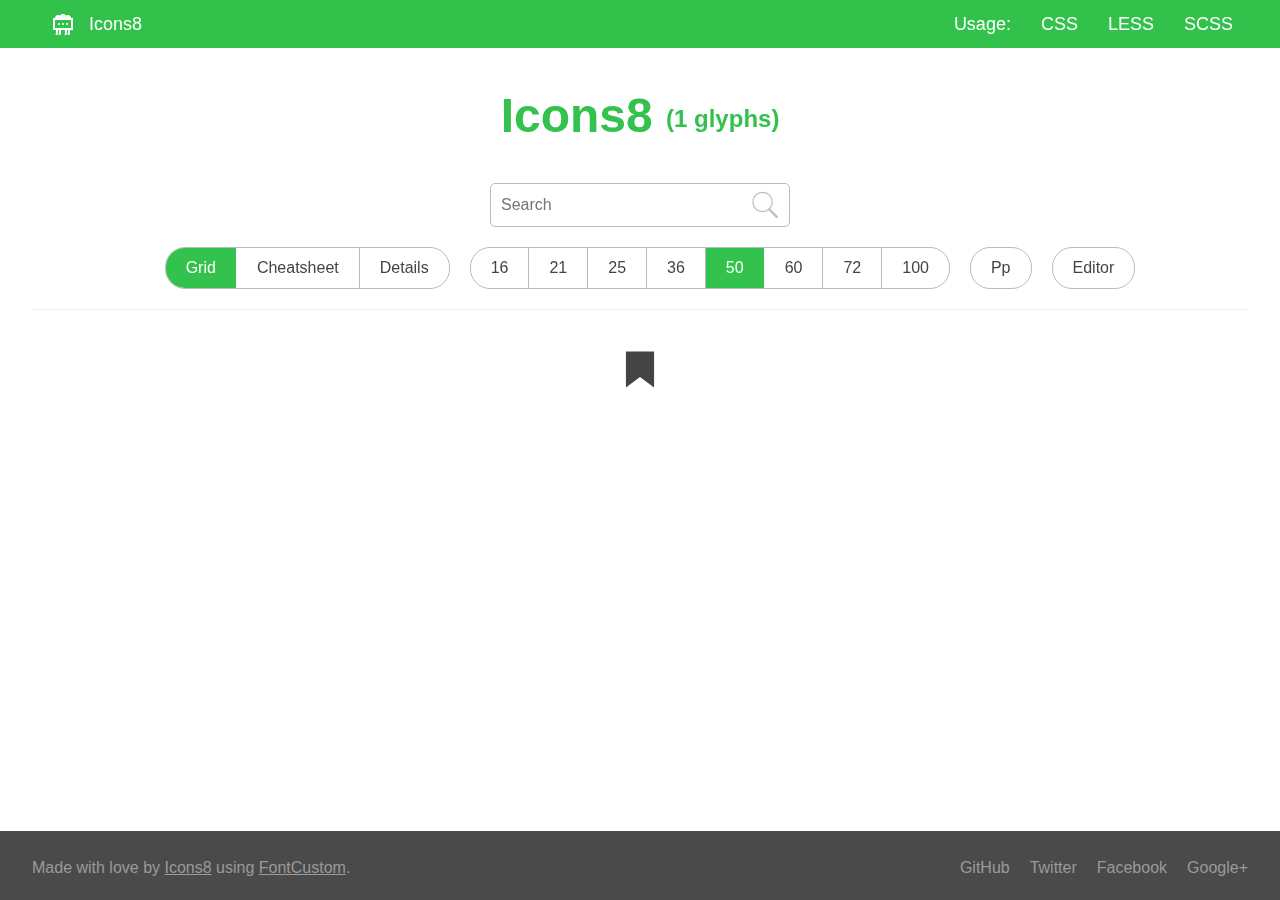
<file: resources/fonts/Icons8/preview.html>
<!DOCTYPE html>
<html>
<head>
  <title>Icons8 glyphs preview</title>
  <link rel="stylesheet" href="preview/preview.css"/>
  <script src="preview/zepto.min.js"></script>
  <script src="preview/preview.js"></script>
  <link rel="stylesheet" href="css/styles.min.css"/>
  <script type="text/javascript">
    window.Icons8 = {
      icons: ["filled-bookmark-ribbon"],
      sizes: ["16", "21", "25", "36", "50", "60", "72", "100"],
      activeSize: 50,
    };
  </script>
</head>

<body>
  <article class="c-page js-page">
    <header class="c-header">
      <div class="b-container">
        <div class="b-section">
          <a class="b-item b-logo" href="https://icons8.com" target="_blank">
            <svg width="32px" height="32px" viewBox="0 0 32 32" version="1.1" xmlns="http://www.w3.org/2000/svg">
              <path d="M24,10c0-1.657-1.343-3-3-3c-0.68,0-1.301,0.235-1.804,0.617C18.467,6.641,17.312,6,16,6  s-2.467,0.641-3.196,1.617C12.301,7.235,11.68,7,11,7c-1.657,0-3,1.343-3,3H6v12h3v3.134C8.701,25.307,8.5,25.63,8.5,26  c0,0.552,0.447,1,1,1c0.841,0,1.5-0.682,1.5-1.552V22h1v3.134c-0.299,0.173-0.5,0.496-0.5,0.866c0,0.552,0.447,1,1,1  c0.841,0,1.5-0.682,1.5-1.552V22h4v3.134c-0.299,0.173-0.5,0.496-0.5,0.866c0,0.552,0.447,1,1,1c0.841,0,1.5-0.682,1.5-1.552V22h1  v3.134c-0.299,0.173-0.5,0.496-0.5,0.866c0,0.552,0.447,1,1,1c0.841,0,1.5-0.682,1.5-1.552V22h3V10H24z M24,20H8v-8h16V20z M15,16  c0-0.552,0.448-1,1-1s1,0.448,1,1c0,0.552-0.448,1-1,1S15,16.552,15,16z M19,16c0-0.552,0.448-1,1-1s1,0.448,1,1  c0,0.552-0.448,1-1,1S19,16.552,19,16z M11,16c0-0.552,0.448-1,1-1s1,0.448,1,1c0,0.552-0.448,1-1,1S11,16.552,11,16z" fill="currentColor"></path>
            </svg>
            Icons8
          </a>
        </div>

        <nav class="b-section">
          <span class="b-item">Usage:</span>
          <a class="b-item b-usage-button js-usage-example-link" data-example="css">CSS</a>
          <a class="b-item b-usage-button js-usage-example-link" data-example="less">LESS</a>
          <a class="b-item b-usage-button js-usage-example-link" data-example="scss">SCSS</a>
        </nav>
      </div>
    </header>
    <section class="b-content c-main">
      <div class="b-container">
        <header>
          <h1>
            Icons8
            <small>(1 glyphs)</small>
          </h1>
        </header>
        <div class="b-panel">
          <div class="b-panel-item c-search">
            <input type="text" autocomplete="off" placeholder="Search" class="b-search-input js-search-input">
            <button class="b-search-btn"></button>
          </div>
          <div class="b-panel-item">
            <div class="b-panel-item c-tabs js-tabs js-section-tabs">
              <span class="b-tab m-active" data-value="grid">Grid</span>
              <span class="b-tab" data-value="cheatsheet">Cheatsheet</span>
              <span class="b-tab" data-value="details">Details</span>
            </div>
            <div class="b-panel-item c-tabs js-tabs js-size-tabs">
              
              <span class="b-tab " data-value="16">16</span>
              
              <span class="b-tab " data-value="21">21</span>
              
              <span class="b-tab " data-value="25">25</span>
              
              <span class="b-tab " data-value="36">36</span>
              
              <span class="b-tab m-active" data-value="50">50</span>
              
              <span class="b-tab " data-value="60">60</span>
              
              <span class="b-tab " data-value="72">72</span>
              
              <span class="b-tab " data-value="100">100</span>
              
            </div>
            <div class="b-panel-item c-tabs">
              <span class="b-tab js-toggle-preview-chars">Pp</span>
            </div>
            <div class="b-panel-item c-tabs">
              <span class="b-tab js-toggle-editor">Editor</span>
            </div>
          </div>

          <div class="c-editor-panel js-editor">
            <div class="b-toolbar">
              <input class="b-font-size-input js-font-size-input" type="text" title="Font size" autocomplete="off" placeholder="font size" value="1em">
              <select class="b-font-family-selector js-font-family-selector">
                <option style="font-family: serif;">serif</option>
                <option style="font-family: 'Times New Roman, serif';">Times New Roman</option>
                <option style="font-family: Times, serif;">Times</option>
                <option style="font-family: Georgia, serif;">Georgia</option>
                <option style="font-family: sans-serif;">sans-serif</option>
                <option style="font-family: Arial, sans-serif;">Arial</option>
                <option style="font-family: Helvetica, sans-serif;">Helvetica</option>
                <option style="font-family: Impact, sans-serif;">Impact</option>
                <option style="font-family: Tahoma, sans-serif;">Tahoma</option>
                <option style="font-family: Verdana, sans-serif;">Verdana</option>
                <option style="font-family: Geneva, sans-serif;">Geneva</option>
                <option style="font-family: 'Lucida Sans Unicode', sans-serif;">Lucida Sans Unicode</option>
                <option style="font-family: 'Lucida Grande',sans-serif;">Lucida Grande</option>
                <option style="font-family: monospace;">monospace</option>
                <option style="font-family: Courier, monospace;">Courier</option>
                <option style="font-family: 'Courier New', monospace;">Courier New</option>
                <option style="font-family: 'Lucida Console',monospace;">Lucida Console</option>
                <option style="font-family: Monaco, monospace;">Monaco</option>
              </select>
            </div>
            
            <textarea class="b-textarea js-textarea" contenteditable="true" style="font-size: 1em; font-family: Icons8;">Sample: &#xf100; &amp; Text</textarea>
          </div>
        </div>
        <div class="c-grid js-grid" data-size="50" data-mode="grid">
          
            
            <div class="c-icon js-icon" data-name="filled-bookmark-ribbon">
              <div class="b-sizes">
                
                  <span class="b-size" data-size="16"><i class="icons8-filled-bookmark-ribbon"></i></span>
                
                  <span class="b-size" data-size="21"><i class="icons8-filled-bookmark-ribbon"></i></span>
                
                  <span class="b-size" data-size="25"><i class="icons8-filled-bookmark-ribbon"></i></span>
                
                  <span class="b-size" data-size="36"><i class="icons8-filled-bookmark-ribbon"></i></span>
                
                  <span class="b-size" data-size="50"><i class="icons8-filled-bookmark-ribbon"></i></span>
                
                  <span class="b-size" data-size="60"><i class="icons8-filled-bookmark-ribbon"></i></span>
                
                  <span class="b-size" data-size="72"><i class="icons8-filled-bookmark-ribbon"></i></span>
                
                  <span class="b-size" data-size="100"><i class="icons8-filled-bookmark-ribbon"></i></span>
                
              </div>
              <div class="b-usage">
                <input class="b-cheatcode icons8 js-cheatcode" value="&#xf100;"/>
                <pre class="b-selector"><code><strong>.icons8-filled-bookmark-ribbon</strong></code></pre>
                <pre><code>&lt;i class="<strong>icons8-filled-bookmark-ribbon</strong>"&gt;&lt;/i&gt;</code></pre>
                <pre class="b-glyph"><code><strong>&amp;#xf100;</strong></code></pre>
                <pre><code>&lt;i <strong>data-icons8="&amp;#xf100;"</strong>&gt;&lt;/i&gt;</code></pre>
                <pre><code>&lt;i class="<strong>icons8"</strong>&gt;&amp;#xf100;&lt;/i&gt;</code></pre>
              </div>
            </div>
          
        </div>
      </div>
    </section>
    <footer class="c-footer">
      <div class="b-container">
        <div>
          Made with love by <a href="https://icons8.com">Icons8</a> using <a href="https://github.com/FontCustom/fontcustom">FontCustom</a>.
        </div>
        <div class="b-social">
          <a href="https://github.com/icons8/">GitHub</a>
          <a href="https://twitter.com/icons_8">Twitter</a>
          <a href="https://www.facebook.com/Icons8?ref=hl">Facebook</a>
          <a href="https://plus.google.com/+Icons8">Google+</a>
        </div>
      </div>
    </footer>
    <div class="c-popup-wrapper js-popup-wrapper">
      <div class="b-dimmer js-dimmer"></div>
      <div class="b-popup">
        <a class="b-close js-popup-close">
          <svg xmlns="http://www.w3.org/2000/svg" xmlns:xlink="http://www.w3.org/1999/xlink" version="1.0" x="0px" y="0px" viewBox="0 0 32 32"><path style="text-indent:0;text-align:start;line-height:normal;text-transform:none;block-progression:tb;-inkscape-font-specification:Bitstream Vera Sans" d="M 7.21875 5.78125 L 5.78125 7.21875 L 14.5625 16 L 5.78125 24.78125 L 7.21875 26.21875 L 16 17.4375 L 24.78125 26.21875 L 26.21875 24.78125 L 17.4375 16 L 26.21875 7.21875 L 24.78125 5.78125 L 16 14.5625 L 7.21875 5.78125 z"></path></svg>
        </a>
        <div class="js-popup"></div>
      </div>
    </div>
    
    <div class="hidden js-usage-example" data-example="css">
      <h2>CSS</h2>
      <p>Unzip your copy of web-font into your project. In the <code>&lt;<span class="tag">head</span>&gt;</code> of your html add link to CSS file:</p>
      <pre><code>&lt;link rel="stylesheet" href="<strong>path/to/your-font/css/styles.min.css</strong>"&gt;</code></pre>
      <p>In html you may insert icons like that:</p>
      <pre><code>&lt;i class="<strong>icons8-filled-bookmark-ribbon</strong>"&gt;&lt;/i&gt;
&lt;i <strong>data-icons8="&amp;#xf100;"</strong>&gt;&lt;/i&gt;
&lt;i <strong>class="icons8"</strong>&gt;<strong>&amp;#xf100;</strong>&lt;/i&gt;</code></pre>
    </div>
    <div class="hidden js-usage-example" data-example="less">
      <h2>Basic LESS</h2>
      <p>Unzip your copy of web-font into your project. In your LESS file <code>@<span class="keyword">import</span></code> LESS styles from web-font:</p>
      <pre><code>@import "<strong>path/to/your-font/less/styles.less</strong>";</code></pre>
      <h2>Advanced LESS</h2>
      <pre><code>@import "path/to/your-font/less/variables.less";
@import "path/to/your-font/less/core.less";
@import "path/to/your-font/less/paths.less";
@import "path/to/your-font/less/icons.less";

// make glyph alias with custom behavior
.some-new-icon:after { // &lt;i class="<strong>some-new-icon</strong>"&gt;&lt;/i&gt; is the same as &lt;i class="<strong>icons8-filled-bookmark-ribbon</strong>"&gt;&lt;/i&gt;
  .icons8-font();
  font-size: 2em; // modify something, size or color maybe
  content: @icons8-var-filled-bookmark-ribbon;
}
</code></pre>
    </div>
    <div class="hidden js-usage-example" data-example="scss">
      <h2>Basic SCSS</h2>
      <p>Unzip your copy of web-font into your project. In your SCSS file <code>@import</code> SCSS styles from web-font:</p>
      <pre><code>@import "<strong>path/to/your-font/scss/styles.scss</strong>";</code></pre>
      <h2>Advanced SCSS</h2>
      <pre><code>@import "path/to/your-font/scss/variables";
@import "path/to/your-font/scss/core";
@import "path/to/your-font/scss/paths";
@import "path/to/your-font/scss/icons";

// make glyph alias with custom behavior
.some-new-icon:after { // &lt;i class="<strong>some-new-icon</strong>"&gt;&lt;/i&gt; is the same as &lt;i class="<strong>icons8-filled-bookmark-ribbon</strong>"&gt;&lt;/i&gt;
  @include icons8-font();
  font-size: 2em; // modify something, size or color maybe
  content: $icons8-var-filled-bookmark-ribbon;
}
</code></pre>
    </div>
  </article>
</body>
</html>
</file>
<file: resources/fonts/Icons8/preview/preview.css>
/**
 * BASE
 */

html {
  font-size: 62.5%;
}

body {
  margin: 0;
  font-size: 1.6rem;
  font-family: "Helvetica Neue", Helvetica, Arial, sans-serif;
  color: #444;
  background-color: #fff;
}

/**
* TYPOGRAPHY
*/

a {
  text-decoration: underline;
  color: inherit;
  cursor: pointer;
}
  a:hover {
    text-decoration: none;
  }

h1 {
  font-size: 4.8rem;
  margin: 2rem 0;
  color: #32c24d;
}
  h1 small {
    vertical-align: middle;
    font-size: .5em;
  }

h2 {
  font-size: 2rem;
  margin: 2rem 0;
  color: #32c24d;
}

pre {
  margin: 0;
  padding: .4rem 1.2rem;
  word-break: break-all;
  word-wrap: break-word;
  line-height: 1.5;
  color: #333;
  background-color: #fafafa;
  border: 1px solid #eee;
  border-radius: .4rem;
}
  pre span.tag,
  pre span.keyword,
  pre code strong {
    font-weight: bold;
    color: #008000;
    transition: color 0.2s, background 0.2s;
  }
    pre span.tag:hover,
    pre span.keyword:hover,
    pre code strong:hover {
      color: #003300;
      background: #ddf0dd;
    }

.hidden {
  display: none;
}

/**
 * PAGE STYLES
 */

.c-page {
  display: flex;
  flex-direction: column;
  min-height: 100vh;
}
  .c-page .b-content {
    flex: 1;
  }

  .c-page .b-container {
    box-sizing: border-box;
    margin: 0 auto;
    padding: 0 3.2rem;
    max-width: 140rem;
  }

/**
 * HEADER
 */

.c-header {
  display: flex;
  flex: 0 0 4.8rem;
  font-size: 1.8rem;
  color: #fff;
  background-color: #32c24c;
}
  .c-header .b-container {
    display: flex;
    justify-content: space-between;
    flex: 0 1 140rem;
  }

  .c-header .b-item {
    position: relative;
    display: flex;
    align-items: center;
    padding: 0 1.5rem;
    transition: background-color .3s;
  }
    .c-header a.b-item:hover {
      background-color: #22b23c;
    }

  .c-header a {
    text-decoration: none;
  }

  .c-header .b-section {
    display: flex;
  }

  .c-header .b-logo {
    display: flex;
    align-items: center;
  }
    .c-header .b-logo svg {
      margin-right: 1rem;
    }

/**
 * CONTENT
 */

.c-main {

}
  .c-main > .b-container {
    display: flex;
    flex-direction: column;
  }

  .c-main header {
    display: flex;
    flex-direction: column;
    align-items: center;
    padding: 2rem;
  }

  .c-main a {
    color: #4a90e2;
  }

  .c-main .b-panel {
    display: flex;
    flex-wrap: wrap;
    justify-content: center;
    align-items: center;
    margin-bottom: 3rem;
    border-bottom: 1px solid #eee;
  }
    .c-main .b-panel-item {
      display: flex;
    }

    .c-main .b-panel > .b-panel-item {
      margin-bottom: 2rem;
    }

    .c-main .b-panel-item + .b-panel-item {
      margin-left: 2rem;
    }

/**
 * ICON
 */

.c-icon {

}
  .c-icon .b-sizes {
    display: flex;
    justify-content: center;
    align-items: flex-end;
  }

  .c-icon .b-size {
    position: relative;
    flex: 1;
    text-align: center;
    margin-bottom: 1.5rem;
  }
    .c-icon .b-size::before {
      content: 'Pp';
      position: absolute;
      z-index: -1;
      top: 50%;
      left: 50%;
      transform: translate(-50%, -60%);
      opacity: 0;
      transition: opacity .2s, transform .2s;
    }
      .m-preview-characters .b-size::before {
        z-index: 1;
        transform: translate(-50%, -50%);
        opacity: .35;
      }

    .c-icon .b-size::after {
      content: attr(data-size);
      position: absolute;
      z-index: 2;
      top: 100%;
      left: 50%;
      transform: translateX(-50%);
      margin-top: 1rem;
      font-size: 1.6rem;
    }

    .c-icon .b-size i {
      display: flex;
      justify-content: center;
    }

    
      .c-icon .b-size[data-size="16"]  { font-size: 16px }
    
      .c-icon .b-size[data-size="21"]  { font-size: 21px }
    
      .c-icon .b-size[data-size="25"]  { font-size: 25px }
    
      .c-icon .b-size[data-size="36"]  { font-size: 36px }
    
      .c-icon .b-size[data-size="50"]  { font-size: 50px }
    
      .c-icon .b-size[data-size="60"]  { font-size: 60px }
    
      .c-icon .b-size[data-size="72"]  { font-size: 72px }
    
      .c-icon .b-size[data-size="100"]  { font-size: 100px }
    

  .c-icon .b-usage {
    display: flex;
    flex-wrap: wrap;
    justify-content: space-between;
    margin-top: 4rem;
  }
    .c-icon .b-usage pre {
      flex: 0 1;
      text-align: center;
    }

/**
 * GRID
 */

.c-grid {
  display: flex;
}
  .c-grid[data-mode="grid"] {
    flex-wrap: wrap;
    justify-content: center;
  }
    .c-grid[data-mode="grid"] .c-icon {
      position: relative;
      padding: .5rem 1rem;
      border-radius: .5rem;
      cursor: pointer;
    }
      .c-grid[data-mode="grid"] .c-icon::before {
        content: "";
        position: absolute;
        top: 0;
        right: 0;
        bottom: 0;
        left: 0;
        transform: scale(0.75);
        background-color: #f8f8f8;
        border-radius: 1rem;
        opacity: 0;
      }

      .c-grid[data-mode="grid"] .c-icon:hover::before {
        transform: scale(1);
        opacity: 1;
        transition: transform .2s, opacity .2s;
      }

    .c-grid[data-mode="grid"] .c-icon .b-size {
      display: none;
      margin-bottom: 0;
      flex: 0 0 auto;
    }
      
        .c-grid[data-mode="grid"][data-size="16"] .c-icon .b-size[data-size="16"] {
          display: block;
        }
      
        .c-grid[data-mode="grid"][data-size="21"] .c-icon .b-size[data-size="21"] {
          display: block;
        }
      
        .c-grid[data-mode="grid"][data-size="25"] .c-icon .b-size[data-size="25"] {
          display: block;
        }
      
        .c-grid[data-mode="grid"][data-size="36"] .c-icon .b-size[data-size="36"] {
          display: block;
        }
      
        .c-grid[data-mode="grid"][data-size="50"] .c-icon .b-size[data-size="50"] {
          display: block;
        }
      
        .c-grid[data-mode="grid"][data-size="60"] .c-icon .b-size[data-size="60"] {
          display: block;
        }
      
        .c-grid[data-mode="grid"][data-size="72"] .c-icon .b-size[data-size="72"] {
          display: block;
        }
      
        .c-grid[data-mode="grid"][data-size="100"] .c-icon .b-size[data-size="100"] {
          display: block;
        }
      
    .c-grid[data-mode="grid"] .c-icon .b-usage,
    .c-grid[data-mode="grid"] .c-icon .b-size::after {
      display: none;
    }

  .c-grid[data-mode="details"] {
    flex-direction: column;
  }
    .c-grid[data-mode="details"] .c-icon {
      margin-bottom: 2rem;
      padding-bottom: 2rem;
      border-bottom: 1px dashed #eee;
    }

    .c-grid[data-mode="details"] .b-sizes {
      display: flex;
      align-items: flex-end;
    }
      .c-grid[data-mode="details"] .b-size {
        flex: 1;
        text-align: center;
        margin-bottom: 1.5rem;
      }
        .c-grid[data-mode="details"] .b-size::after {
          content: attr(data-size);
          position: absolute;
          z-index: 2;
          top: 100%;
          left: 50%;
          transform: translateX(-50%);
          margin-top: 1rem;
          font-size: 1.6rem;
        }
        .c-grid[data-mode="details"] .b-size + .b-size {
          margin-left: 4rem;
        }
    .c-grid[data-mode="details"] .b-usage {
    }
      .c-grid[data-mode="details"] .b-usage pre + pre {
        margin-left: 0;
      }

  .c-grid[data-mode="cheatsheet"] {
    flex-wrap: wrap;
    justify-content: space-between;
  }
    .c-grid[data-mode="cheatsheet"] .c-icon {
      position: relative;
      flex: 0 0 30%;
      display: flex;
      align-items: center;
      margin-bottom: 1rem;
      padding: 1rem;
      max-width: 30%;
      cursor: pointer;
    }
    .c-grid[data-mode="cheatsheet"] .c-icon .b-size {
      position: relative;
      display: none;
      margin-bottom: 0;
    }
    .c-grid[data-mode="cheatsheet"] .c-icon .b-usage {
      position: relative;
      margin-top: 0;
    }
    .c-grid[data-mode="cheatsheet"] .c-icon .b-size::after,
    .c-grid[data-mode="cheatsheet"] .c-icon .b-usage pre {
      display: none;
    }
      .c-grid[data-mode="cheatsheet"] .c-icon .b-usage pre.b-selector,
      .c-grid[data-mode="cheatsheet"] .c-icon .b-usage pre.b-glyph {
        display: block;
        margin: .25rem .5rem;
      }

/**
 * SEARCH
 */

.c-search {
  position: relative;
  display: inline-flex;
  width: 100%;
  max-width: 30rem;
}
  .c-search .b-search-input {
    flex: 1;
    width: auto;
    height: 4.2rem;
    padding: 0 4.4rem 0 1rem;
    font-size: 1.6rem;
    background-color: #fff;
    border: 1px solid #bbb;
    outline: none;
    border-radius: .5rem;
  }

  .c-search .b-search-btn {
    position: absolute;
    top: 50%;
    right: 1rem;
    transform: translateY(-50%);
    background: url([data-uri]) 50% 50% no-repeat;
    background-size: 100%;
    width: 3rem;
    height: 3rem;
    border: none;
    cursor: pointer;
  }

/**
 * TABS
 */

.c-tabs {
  overflow: hidden;
  display: flex;
  height: 4rem;
  border: 1px solid #bbb;
  border-radius: 2rem;
  transition: opacity .4s;
}
  .c-tabs.m-inactive {
    opacity: .25;
  }

  .c-tabs .b-tab {
    display: flex;
    align-items: center;
    padding: 0 2rem;
    font-size: 1.6rem;
    vertical-align: middle;
  }
    .c-tabs .b-tab + .b-tab {
      border-left: 1px solid transparent;
    }

    .c-tabs .b-tab:not(.m-active) + .b-tab {
      border-left-color: #bbb;
    }

    .c-tabs .b-tab:hover {
      background-color: #f8f8f8;
      cursor: pointer;
    }

    .c-tabs .b-tab.m-active {
      color: #fff;
      background-color: #32c24d;
      border-color: #32c24d;
      transition: color .2s, background-color .2s;
    }

/**
 * FOOTER
 */

.c-footer {
  flex-grow: 0;
  padding: 2.5rem 0 2rem;
  line-height: 2.4rem;
  font-weight: 300;
  color: rgba(255, 255, 255, .45);
  background-color: #4a4a4a;
  margin-top: 3rem;
}
  .c-footer .b-container {
    display: flex;
    justify-content: space-between;
  }

  .c-footer .b-social {
    display: flex;
  }
    .c-footer .b-social a {
      text-decoration: none;
    }

    .c-footer .b-social a + a {
      margin-left: 2rem;
    }

  .c-footer a {
    transition: color .2s ease;
  }

  .c-footer a:hover {
    color: #fff;
    text-shadow: 0 0 1px rgba(255, 255, 255, .7);
  }

/**
 * POPUP
 */

.c-popup-wrapper {
  position: fixed;
  z-index: -1;
  top: 0;
  right: 0;
  bottom: 0;
  left: 0;
  opacity: 0;
  transition: opacity .4s, z-index .4s step-end;
}
  .c-popup-wrapper.m-active {
    z-index: 999;
    opacity: 1;
    transition: opacity .4s;
  }
    .c-popup-wrapper.m-active .b-popup {
      transform: translate(-50%, -50%);
      opacity: 1;
      transition: transform .3s .2s, opacity .3s .2s;
    }

  .c-popup-wrapper .b-dimmer {
    position: absolute;
    top: 0;
    right: 0;
    bottom: 0;
    left: 0;
    background-color: rgba(255, 255, 255, .75);
  }

  .c-popup-wrapper .b-popup {
    position: absolute;
    top: 50%;
    left: 50%;
    transform: translate(-50%, -60%);
    min-width: 40rem;
    max-width: 90rem;
    width: 75%;
    padding: 2rem 4rem 4rem;
    background-color: #fff;
    box-shadow: 0 0.5rem 3rem rgba(0, 0, 0, .2);
    opacity: 0;
  }
    .c-popup-wrapper .b-popup .c-icon {
      margin-top: 4rem;
    }

  .c-popup-wrapper .b-close {
    position: absolute;
    top: 1rem;
    right: 1rem;
    display: flex;
    justify-content: center;
    align-items: center;
    width: 3rem;
    height: 3rem;
    text-decoration: none;
    color: #777;
  }
    .c-popup-wrapper .b-close svg {
      width: 100%;
      height: 100%;
      fill: currentColor;
    }

/**
 * Cheatcodes
 */
.c-icon .b-cheatcode {
  cursor: text;
  display: block;
  width: 1.4em;
  text-align: center;
  border: 1px solid #bbb;
  border-radius: .5rem;
  outline: none;
  background-color: #fff;
  padding: 0.5rem;
}
  .c-icon .b-cheatcode:hover {
    border-color: #999;
    color: #003300;
    background: #ddf0dd;
  }

/**
 * Sample editor panel
 */
.c-editor-panel {
  display: none;
  width: 60%;
  margin-bottom: 2em;
}
  .c-editor-panel.m-active {
    display: block;
  }
  .c-editor-panel .b-textarea {
    border: 1px solid #bbb;
    height: 3em;
    border-radius: .5rem;
    padding: 1rem;
    margin: 0.5rem auto;
    overflow: auto;
    display: block;
    width: 100%;
  }
  .c-editor-panel .b-toolbar {
  }
  .c-editor-panel .b-toolbar .b-font-size-input {
    width: 4em;
    flex: 1;
    height: 4.2rem;
    padding: 0 4.4rem 0 1rem;
    font-size: 1.6rem;
    background-color: #fff;
    border: 1px solid #bbb;
    outline: none;
    border-radius: .5rem;
  }
  .c-editor-panel .b-toolbar .b-font-family-selector {
    width: 20em;
    flex: 1;
    height: 4.2rem;
    padding: 0 4.4rem 0 1rem;
    font-size: 1.6rem;
    background-color: #fff;
    border: 1px solid #bbb;
    outline: none;
    border-radius: .5rem;
  }
</file>
<file: resources/fonts/Icons8/css/styles.min.css>
@font-face{font-family:Icons8;src:url(../fonts/Icons8_3072cda4eea292af8090c889472fbb42.eot);src:url(../fonts/Icons8_3072cda4eea292af8090c889472fbb42.eot?#iefix) format("embedded-opentype"),url(../fonts/Icons8_3072cda4eea292af8090c889472fbb42.woff2) format("woff2"),url(../fonts/Icons8_3072cda4eea292af8090c889472fbb42.woff) format("woff"),url(../fonts/Icons8_3072cda4eea292af8090c889472fbb42.ttf) format("truetype"),url(../fonts/Icons8_3072cda4eea292af8090c889472fbb42.svg#Icons8) format("svg");font-weight:400;font-style:normal}@media screen and (-webkit-min-device-pixel-ratio:0){@font-face{font-family:Icons8;src:url(../fonts/Icons8_3072cda4eea292af8090c889472fbb42.svg#Icons8) format("svg")}}[data-icons8]:before{content:attr(data-icons8)}.icons8,.icons8-filled-bookmark-ribbon:before,[data-icons8]:before{display:inline-block;font-family:Icons8;font-style:normal;font-weight:400;font-variant:normal;line-height:1;text-decoration:inherit;text-rendering:optimizeLegibility;text-transform:none;-moz-osx-font-smoothing:grayscale;-webkit-font-smoothing:antialiased;font-smoothing:antialiased}.icons8-filled-bookmark-ribbon:before{content:"\f100"}
</file>
